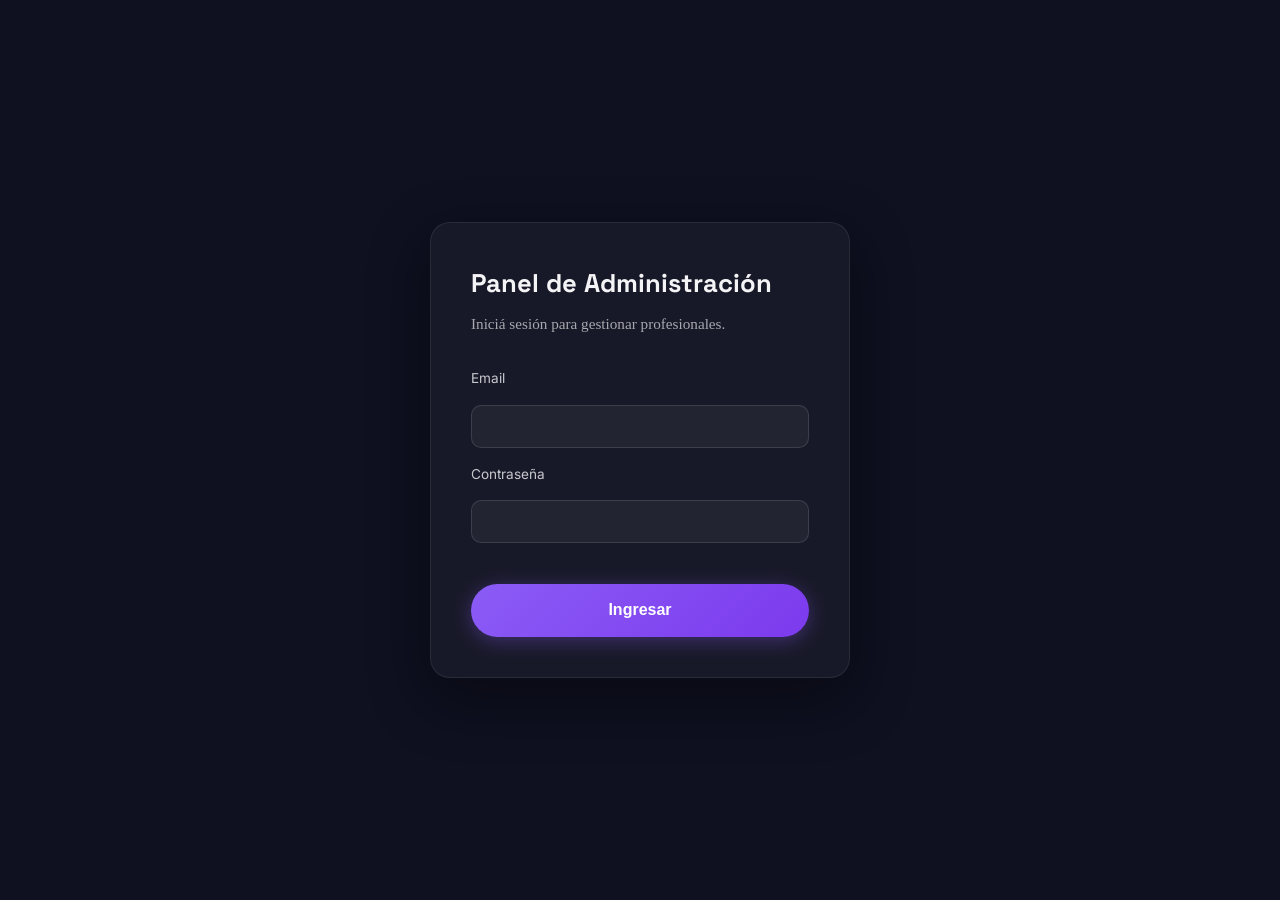
<file: admin/login.html>
<!DOCTYPE html>
<html lang="es">
<head>
    <meta charset="UTF-8">
    <meta name="viewport" content="width=device-width, initial-scale=1.0">
    <title>Admin · Login | La Trama</title>
    <link href="https://fonts.googleapis.com/css2?family=Inter:wght@300;400;600&family=Space+Grotesk:wght@500;700&display=swap" rel="stylesheet">
    <link rel="stylesheet" href="../css/style.css">
    <link rel="stylesheet" href="../css/admin.css">
</head>
<body class="admin-body">

    <main class="admin-login-shell">
        <div class="admin-card">
            <h1 class="admin-title">Panel de Administración</h1>
            <p class="admin-subtitle">Iniciá sesión para gestionar profesionales.</p>

            <form id="loginForm" class="admin-form" novalidate>
                <div class="form-group">
                    <label for="loginEmail">Email</label>
                    <input type="email" id="loginEmail" class="form-control" autocomplete="email" required>
                </div>

                <div class="form-group">
                    <label for="loginPassword">Contraseña</label>
                    <input type="password" id="loginPassword" class="form-control" autocomplete="current-password" required>
                </div>

                <p id="loginError" class="admin-error" role="alert"></p>

                <button type="submit" id="loginSubmit" class="btn-primary admin-btn-full">Ingresar</button>
            </form>
        </div>
    </main>

    <script type="module" src="../js/admin-auth.js"></script>
</body>
</html>
</file>
<file: css/style.css>
/* VARIABLES Y RESET */
:root {
    --bg-deep: #080618;
    --bg-section: #0F0B24;
    --bg-card: #150F2E;
    --accent: #8B5CF6;
    --accent-light: #A78BFA;
    --accent-glow: rgba(139, 92, 246, 0.35);
    --text-light: #F0EBFF;
    --text-muted: rgba(240, 235, 255, 0.55);
    --glass: rgba(139, 92, 246, 0.07);
    --border-glass: rgba(139, 92, 246, 0.22);
    --shadow-card: 0 8px 32px rgba(0, 0, 0, 0.4), 0 0 0 1px rgba(139, 92, 246, 0.1);
    --shadow-hover: 0 20px 50px rgba(0, 0, 0, 0.5), 0 0 30px rgba(139, 92, 246, 0.25);
    --font-main: 'Cinzel', serif;
    --font-title: 'Cinzel', serif;
}

* { margin: 0; padding: 0; box-sizing: border-box; scroll-behavior: smooth; }

body {
    background-color: var(--bg-deep);
    color: var(--text-light);
    font-family: var(--font-main);
    line-height: 1.6;
    overflow-x: hidden;
}

h1, h2, h4, .logo { font-family: var(--font-title); }
h3 { font-family: 'Cormorant Garamond', serif; }
p { font-family: 'Cormorant Garamond', serif; font-size: 1.25rem; }

.gradient-text {
    background: linear-gradient(90deg, #A78BFA, #E879F9);
    -webkit-background-clip: text;
    background-clip: text;
    -webkit-text-fill-color: transparent;
    font-weight: 700;
}

/* NAVBAR */
.navbar {
    display: flex; justify-content: space-between; align-items: center;
    padding: 1.2rem 10%; background: var(--glass); backdrop-filter: blur(15px);
    border-bottom: 1px solid var(--border-glass); position: fixed;
    width: 100%; top: 0; z-index: 1000;
}
.logo { text-decoration: none; display: flex; align-items: center; }
.logo img { height: 75px; width: auto; display: block; }
.footer-about .logo img { height: 48px; }
.nav-links { display: flex; list-style: none; gap: 2rem; }
.nav-links a {
    font-family: 'Cinzel', serif;
    font-size: 0.8rem;
    letter-spacing: 0.12em;
    text-transform: uppercase;
    color: var(--text-muted);
    text-decoration: none;
    transition: color 0.3s;
}
.nav-links a:hover { color: var(--text-light); }

/* BUTTONS */
.btn-primary {
    background: linear-gradient(135deg, var(--accent), #7C3AED); color: white; border: none;
    padding: 1.1rem 2.8rem; border-radius: 50px; cursor: pointer;
    font-weight: bold; transition: 0.3s; font-size: 1rem;
    box-shadow: 0 4px 20px rgba(139, 92, 246, 0.35);
}
.btn-primary:hover { box-shadow: 0 8px 35px rgba(139, 92, 246, 0.55); transform: translateY(-2px); }

.btn-secondary {
    background: transparent; color: var(--text-light); border: 1px solid var(--accent);
    padding: 1rem 2rem; border-radius: 50px; cursor: pointer;
    text-decoration: none; transition: 0.3s; display: inline-block;
}
.btn-secondary:hover { background: var(--accent); box-shadow: 0 4px 20px rgba(139, 92, 246, 0.4); }

.btn-icon {
    background: var(--glass); border: 1px solid var(--border-glass);
    color: var(--text-light); padding: 0.8rem; border-radius: 12px; cursor: pointer; transition: 0.3s;
}
.btn-icon:hover { background: var(--accent); border-color: var(--accent); }

/* HERO */
.hero {
    position: relative; height: 100vh; display: flex; align-items: center;
    justify-content: center; text-align: center;
    background: linear-gradient(to bottom, rgba(8, 6, 24, 0.45), var(--bg-deep)), url('../assets/herotarot.png');
    background-size: cover; background-position: center; background-attachment: fixed;
}
.hero-overlay {
    position: absolute; top: 0; left: 0; width: 100%; height: 100%;
    background: radial-gradient(ellipse at center, rgba(139, 92, 246, 0.08) 0%, var(--bg-deep) 75%); z-index: 1;
}
.hero-content { position: relative; z-index: 2; max-width: 820px; padding: 0 20px; }
.hero-eyebrow {
    font-size: 0.78rem; letter-spacing: 3px; text-transform: uppercase;
    color: var(--accent-light); opacity: 0.85; margin-bottom: 1.2rem;
    font-weight: 600;
}
.hero-content h1 {
    font-size: clamp(2.8rem, 7vw, 5rem);
    line-height: 1.1; margin-bottom: 1.5rem;
    text-shadow: 0 4px 30px rgba(0, 0, 0, 0.5);
}
.hero-subtitle {
    font-family: 'Cormorant Garamond', serif;
    font-size: clamp(1.1rem, 2.2vw, 1.3rem);
    color: var(--text-muted); line-height: 1.8;
    margin-bottom: 2.5rem; max-width: 580px; margin-left: auto; margin-right: auto;
}
.hero-actions { display: flex; gap: 1rem; justify-content: center; flex-wrap: wrap; }

/* FILTROS MEJORADOS */
.filter-section { padding: 10rem 10% 2rem 10%; background: var(--bg-section); }
.filters-container-box { display: flex; flex-direction: column; gap: 1rem; }
.filters-wrapper { display: flex; gap: 1rem; flex-wrap: wrap; align-items: stretch; }

.search-box {
    flex: 2; min-width: 240px; background: var(--glass); border: 1px solid var(--border-glass);
    border-radius: 12px; display: flex; align-items: center; padding: 0 1.2rem;
    backdrop-filter: blur(10px); height: 52px;
}
.search-box input {
    background: transparent; border: none; color: var(--text-light); padding: 0 0.9rem;
    width: 100%; outline: none; font-family: var(--font-main); font-size: 0.95rem;
}
.search-box input::placeholder { color: var(--text-muted); }
.search-box i { opacity: 0.55; flex-shrink: 0; color: var(--accent-light); }

.filter-select {
    flex: 1; min-width: 160px; background: var(--glass); color: var(--text-light);
    border: 1px solid var(--border-glass); border-radius: 12px;
    padding: 0 2.8rem 0 1.2rem; cursor: pointer; outline: none; height: 52px;
    font-family: var(--font-main); font-size: 0.95rem;
    appearance: none; -webkit-appearance: none; -moz-appearance: none;
    backdrop-filter: blur(10px);
    background-image: url("data:image/svg+xml;utf8,<svg xmlns='http://www.w3.org/2000/svg' width='18' height='18' viewBox='0 0 24 24' fill='none' stroke='%23A78BFA' stroke-width='2.5' stroke-linecap='round' stroke-linejoin='round'><polyline points='6 9 12 15 18 9'></polyline></svg>");
    background-repeat: no-repeat;
    background-position: right 1.1rem center;
    transition: border-color 0.3s, box-shadow 0.3s;
}
.filter-select:hover { border-color: rgba(139, 92, 246, 0.5); }
.filter-select:focus { border-color: var(--accent); box-shadow: 0 0 18px rgba(139, 92, 246, 0.22); }
.filter-select option { background: var(--bg-card); color: var(--text-light); }

.results-info { font-size: 0.85rem; opacity: 0.6; margin-top: 0.5rem; }

/* DIRECTORIO & CARDS */
.directory-container { padding: 3rem 10% 8rem 10%; min-height: 50vh; }
.grid-container { display: grid; grid-template-columns: repeat(auto-fill, minmax(280px, 1fr)); gap: 2.5rem; position: relative;}
#directorio-preview .grid-container { grid-template-columns: repeat(auto-fit, minmax(280px, 340px)); justify-content: center; }
.card {
    background: var(--bg-card); border: 1px solid var(--border-glass);
    padding: 22px; border-radius: 20px; backdrop-filter: blur(10px); transition: 0.4s;
    display: flex; flex-direction: column; box-shadow: var(--shadow-card);
}
.card:hover { transform: translateY(-10px); border-color: var(--accent-light); box-shadow: var(--shadow-hover); }
.card img { width: 100%; aspect-ratio: 1/1; object-fit: cover; border-radius: 15px; margin-bottom: 1.2rem; background: #1a0533; }
.card-tags { display: flex; flex-wrap: wrap; gap: 5px; margin-bottom: 6px; }
.card-tag {
    display: inline-block;
    background: rgba(139, 92, 246, 0.18);
    border: 1px solid rgba(167, 139, 250, 0.35);
    color: var(--accent-light);
    font-size: 0.7rem;
    font-weight: 700;
    letter-spacing: 0.6px;
    text-transform: uppercase;
    border-radius: 5px;
    padding: 2px 7px;
}
.stars { color: #E2C96B; margin: 8px 0; font-size: 0.95rem; }

/* VISIBILIDAD PREMIUM — badges en tarjetas */
.card-vis-badges { display: flex; gap: 0.4rem; flex-wrap: wrap; margin-bottom: 0.6rem; }
.card-vis-badge {
    display: inline-flex; align-items: center; gap: 4px;
    font-size: 0.65rem; font-weight: 700; letter-spacing: 0.7px; text-transform: uppercase;
    padding: 3px 9px; border-radius: 999px;
}
.card-vis-badge--destacado {
    background: linear-gradient(135deg, rgba(234,179,8,0.22), rgba(251,191,36,0.12));
    border: 1px solid rgba(234,179,8,0.45);
    color: #fcd34d;
}
.card-vis-badge--verificado {
    background: linear-gradient(135deg, rgba(139,92,246,0.22), rgba(167,139,250,0.12));
    border: 1px solid rgba(167,139,250,0.45);
    color: #c4b5fd;
}
.card-vis-badge--destacado::before { content: "✦ "; }
.card-vis-badge--verificado::before { content: "✓ "; }

/* Tarjeta grande */
.card--grande {
    border-color: rgba(167,139,250,0.4);
    box-shadow: 0 0 0 1px rgba(167,139,250,0.2), var(--shadow-card);
}
/* Wrapper imagen con fondo blurreado (tarjeta grande) */
.card-img-wrap {
    position: relative;
    overflow: hidden;
    border-radius: 15px;
    margin-bottom: 1.2rem;
    background: #1a0533;
    aspect-ratio: 2/1;
}
.card-img-wrap::before {
    content: '';
    position: absolute;
    inset: -8%;
    background-image: var(--card-bg);
    background-size: cover;
    background-position: center;
    filter: blur(20px) brightness(0.6) saturate(1.3);
    z-index: 0;
}
.card .card-img-main {
    position: relative;
    width: 100%;
    height: 100%;
    aspect-ratio: unset !important;
    object-fit: contain;
    z-index: 1;
    border-radius: 0;
    margin: 0;
}

@media (min-width: 700px) {
    .card--grande { grid-column: span 2; }
}

/* LOADER DE ESTADO */
.loader-container {
    grid-column: 1 / -1; display: flex; flex-direction: column; align-items: center;
    justify-content: center; padding: 4rem 0; opacity: 0.7;
}
.loader {
    width: 48px; height: 48px; border: 4px solid var(--border-glass);
    border-bottom-color: var(--accent); border-radius: 50%;
    display: inline-block; box-sizing: border-box;
    animation: rotation 1s linear infinite; margin-bottom: 1rem;
}
@keyframes rotation { 0% { transform: rotate(0deg); } 100% { transform: rotate(360deg); } }

/* ESTADO VACÍO */
.no-results-box { 
    text-align: center; padding: 5rem 2rem; display: flex; flex-direction: column; 
    align-items: center; gap: 1.5rem; opacity: 0.8;
}

/* SECTION HEADER */
.section-header { text-align: center; margin-bottom: 3.5rem; }
.section-header p { font-size: 1.1rem; opacity: 0.7; margin-top: 0.75rem; }
.section-title { font-size: clamp(1.8rem, 4vw, 2.8rem); margin-bottom: 0.5rem; }

/* DISCIPLINAS */
.disciplines-container { padding: 8rem 10%; }
.disciplines-grid { display: grid; grid-template-columns: repeat(3, 1fr); gap: 2.5rem; }
.discipline-card {
    background: var(--bg-card); border: 1px solid var(--border-glass);
    padding: 3rem 2rem; border-radius: 24px; text-align: center; transition: 0.3s;
    box-shadow: var(--shadow-card);
}
.discipline-card:hover { transform: translateY(-8px); border-color: var(--accent-light); box-shadow: var(--shadow-hover); }
.disciplines-more {
    text-align: center;
    margin-top: 2rem;
    font-size: 1.3rem;
    font-family: var(--font-title);
    color: var(--text-muted);
    letter-spacing: 2px;
}
.discipline-card i { width: 48px; height: 48px; color: var(--accent-light); margin-bottom: 1.2rem; }
.discipline-card h3 { font-size: 1.75rem; margin-bottom: 0.75rem; }
.discipline-card p { color: var(--text-muted); font-size: 1.2rem; }

/* CÓMO FUNCIONA */
.steps-section {
    padding: 6rem 10%;
    background: var(--bg-section);
    text-align: center;
}
.steps-section .section-title { margin-bottom: 3.5rem; }
.steps-grid { display: grid; grid-template-columns: repeat(auto-fit, minmax(220px, 1fr)); gap: 2rem; position: relative; }
.step {
    background: var(--bg-card); border: 1px solid var(--border-glass);
    border-radius: 24px; padding: 2.5rem 2rem; transition: 0.3s; position: relative;
    box-shadow: var(--shadow-card);
}
.step:hover { transform: translateY(-8px); border-color: var(--accent-light); box-shadow: var(--shadow-hover); }
.step-icon {
    width: 64px; height: 64px;
    background: linear-gradient(135deg, rgba(139, 92, 246, 0.2), rgba(232, 121, 249, 0.1));
    border: 1px solid var(--border-glass);
    border-radius: 18px;
    display: flex; align-items: center; justify-content: center;
    margin: 0 auto 1.2rem auto;
    transition: transform 0.35s cubic-bezier(0.34, 1.56, 0.64, 1), box-shadow 0.3s;
}
.step-icon i { width: 28px; height: 28px; color: var(--accent-light); }
.step:hover .step-icon {
    transform: scale(1.15) translateY(-4px);
    box-shadow: 0 8px 25px rgba(139, 92, 246, 0.35);
}
.step h3 { font-size: 1.3rem; margin-bottom: 0.75rem; }
.step p { color: var(--text-muted); font-size: 0.95rem; }

/* CTA */
.cta-section { padding: 5rem 10%; background: var(--bg-deep); }
.cta-card {
    background: linear-gradient(135deg, rgba(139, 92, 246, 0.12), rgba(167, 139, 250, 0.06));
    border: 1px solid rgba(139, 92, 246, 0.35); border-radius: 28px; padding: 5rem 3rem; text-align: center;
    backdrop-filter: blur(12px); position: relative; overflow: hidden;
    box-shadow: 0 0 60px rgba(139, 92, 246, 0.12), inset 0 1px 0 rgba(255,255,255,0.05);
}
.cta-card::before {
    content: ''; position: absolute; top: -50%; left: 50%; transform: translateX(-50%);
    width: 500px; height: 500px; background: radial-gradient(circle, rgba(139, 92, 246, 0.1) 0%, transparent 65%);
    pointer-events: none;
}
.cta-card h2 { font-size: clamp(1.6rem, 3.5vw, 2.4rem); margin-bottom: 1rem; }
.cta-card p { font-size: 1.1rem; color: var(--text-muted); margin-bottom: 2.5rem; max-width: 520px; margin-left: auto; margin-right: auto; }

/* CONTACTO */
.contact-section { padding: 6rem 10% 8rem; background: var(--bg-section); text-align: center; }
.contact-inner { max-width: 680px; margin: 0 auto; }
.contact-inner .section-title { margin-bottom: 1.5rem; }
.contact-lead { color: var(--text-muted); font-size: 1.25rem; line-height: 1.8; margin-bottom: 3.5rem; }

.contact-items {
    border-top: 1px solid var(--border-glass);
}
.contact-item {
    display: flex; align-items: center; gap: 1.5rem;
    padding: 1.8rem 0;
    border-bottom: 1px solid var(--border-glass);
    text-decoration: none; color: inherit;
    transition: 0.3s;
}
.contact-item i { color: var(--accent-light); width: 26px; height: 26px; flex-shrink: 0; transition: 0.3s; }
.contact-item-text { flex: 1; text-align: left; }
.contact-item-label { display: block; font-family: 'Cinzel', serif; font-size: 0.65rem; letter-spacing: 0.25em; text-transform: uppercase; color: var(--text-muted); margin-bottom: 0.3rem; }
.contact-item-value { display: block; font-family: 'Cormorant Garamond', serif; font-size: 1.7rem; color: var(--text-light); font-weight: 500; transition: 0.3s; }
.contact-item-arrow { color: var(--text-muted); width: 20px; height: 20px; flex-shrink: 0; transition: 0.3s; }
.contact-item:hover .contact-item-value {
    background: linear-gradient(90deg, #A78BFA, #E879F9);
    -webkit-background-clip: text; background-clip: text; -webkit-text-fill-color: transparent;
}
.contact-item:hover .contact-item-arrow { color: var(--accent-light); transform: translate(3px, -3px); }
.contact-item:hover > i { filter: drop-shadow(0 0 8px rgba(167,139,250,0.6)); }
.contact-form { background: var(--bg-card); padding: 3rem; border-radius: 24px; border: 1px solid var(--border-glass); backdrop-filter: blur(10px); box-shadow: var(--shadow-card); }
.form-group { margin-bottom: 1.5rem; }
.form-group label { display: block; margin-bottom: 0.5rem; font-size: 0.9rem; color: var(--text-muted); }
.form-control {
    width: 100%; background: rgba(139, 92, 246, 0.05); border: 1px solid var(--border-glass);
    padding: 1.2rem; border-radius: 12px; color: var(--text-light); outline: none; transition: 0.3s; font-family: var(--font-main);
}
.form-control::placeholder { color: rgba(240, 235, 255, 0.3); }
.form-control:focus { border-color: var(--accent); box-shadow: 0 0 20px rgba(139, 92, 246, 0.25); background: rgba(139, 92, 246, 0.08); }
textarea.form-control { resize: vertical; min-height: 150px; }

.hidden { display: none !important; }

/* FOOTER */
.main-footer { padding: 5rem 10% 2rem 10%; background: #04030F; border-top: 1px solid var(--border-glass); }
.footer-grid { display: grid; grid-template-columns: 2fr 1fr 1fr; gap: 3rem; margin-bottom: 3rem; }
.footer-about .logo { font-size: 1.3rem; margin-bottom: 1rem; }
.footer-about p { color: var(--text-muted); font-size: 0.9rem; line-height: 1.7; max-width: 280px; }
.footer-links h4, .footer-social h4 { font-size: 0.75rem; letter-spacing: 2px; text-transform: uppercase; color: var(--accent-light); opacity: 0.7; margin-bottom: 1.2rem; }
.footer-links ul { list-style: none; display: flex; flex-direction: column; gap: 0.6rem; }
.footer-links a { color: var(--text-muted); text-decoration: none; font-size: 0.9rem; transition: 0.2s; }
.footer-links a:hover { color: var(--accent-light); }
.social-icons { display: flex; gap: 1rem; }
.social-btn {
    width: 40px; height: 40px; background: var(--glass); border: 1px solid var(--border-glass);
    border-radius: 10px; padding: 9px; cursor: pointer; transition: 0.3s; color: var(--text-light);
    display: flex; align-items: center; justify-content: center; text-decoration: none;
}
.social-btn:hover { background: var(--accent); border-color: var(--accent); box-shadow: 0 0 15px rgba(139, 92, 246, 0.4); color: white; }
.footer-bottom { text-align: center; font-size: 0.8rem; color: var(--text-muted); opacity: 0.5; padding-top: 2rem; border-top: 1px solid var(--border-glass); }
.admin-secret-link {
    color: rgba(240, 235, 255, 0.3);
    text-decoration: none;
    font-size: 0.9rem;
    margin-left: 0.5rem;
    transition: color 0.2s;
}
.admin-secret-link:hover { color: var(--accent-light); }

/* MODAL DE PERFIL INDIVIDUAL */
.modal-overlay {
    position: fixed; top: 0; left: 0; width: 100%; height: 100%;
    background: rgba(4, 3, 15, 0.88); backdrop-filter: blur(12px);
    z-index: 2000; display: flex; justify-content: center; align-items: center;
    opacity: 0; visibility: hidden; transition: 0.3s ease; padding: 20px;
}
.modal-overlay.active { opacity: 1; visibility: visible; }

.modal-content {
    background: var(--bg-card); border: 1px solid var(--border-glass);
    border-radius: 24px; width: 100%; max-width: 900px; max-height: 90vh;
    overflow-y: auto; position: relative;
    transform: translateY(50px) scale(0.95);
    transition: 0.4s cubic-bezier(0.175, 0.885, 0.32, 1.275);
    box-shadow: 0 30px 80px rgba(0,0,0,0.6), 0 0 40px rgba(139, 92, 246, 0.15);
}
.modal-overlay.active .modal-content { transform: translateY(0) scale(1); }

.modal-close {
    position: absolute; top: 20px; right: 20px;
    background: rgba(139, 92, 246, 0.15); border: 1px solid var(--border-glass); color: var(--text-light);
    width: 40px; height: 40px; border-radius: 50%; cursor: pointer;
    display: flex; justify-content: center; align-items: center;
    transition: 0.3s; z-index: 10;
}
.modal-close:hover { background: var(--accent); border-color: var(--accent); transform: rotate(90deg); }

.modal-grid { display: grid; grid-template-columns: 1fr 1.5fr; gap: 0; align-items: start; }
.modal-image-container { position: sticky; top: 0; width: 100%; height: 78vh; max-height: 78vh; overflow: hidden; }
.modal-image { position: absolute; top: 0; left: 0; width: 100%; height: 100%; object-fit: cover; object-position: top; }
.modal-info { padding: 3.5rem 3rem 3.5rem 2.5rem; }

.modal-badges { display: flex; flex-wrap: wrap; gap: 6px; margin-bottom: 1.2rem; }
.modal-badge {
    background: rgba(139, 92, 246, 0.15); color: var(--accent-light);
    padding: 0.4rem 1rem; border-radius: 50px; font-size: 0.82rem; font-weight: 600;
    display: inline-block; border: 1px solid var(--border-glass);
}
.modal-title { font-size: 2.5rem; margin-bottom: 0.5rem; line-height: 1.2; color: var(--text-light); }
.modal-bio { margin: 1.5rem 0; color: var(--text-muted); line-height: 1.8; font-size: 1.05rem; }
.modal-stats {
    display: flex; gap: 3rem; margin-bottom: 2.5rem;
    border-top: 1px solid var(--border-glass); border-bottom: 1px solid var(--border-glass);
    padding: 1.5rem 0;
}
.stat-item h5 { font-size: 0.8rem; color: var(--text-muted); margin-bottom: 0.4rem; text-transform: uppercase; letter-spacing: 1px;}
.stat-item p { font-size: 1.1rem; font-weight: bold; color: var(--text-light); display: flex; align-items: center; gap: 8px;}
.stat-item i { color: var(--accent-light); width: 18px; height: 18px; }

/* ANIMACIONES (SCROLL REVEAL) */
.reveal {
    opacity: 0; transform: translateY(40px); visibility: hidden;
    transition: all 0.8s cubic-bezier(0.5, 0, 0, 1); will-change: opacity, transform;
}
.reveal.active { opacity: 1; transform: translateY(0); visibility: visible; }

@media (prefers-reduced-motion: reduce) {
    .reveal { opacity: 1; transform: none; visibility: visible; transition: none; }
}

/* ==========================================
   ANIMACIONES DE HOVER
   ========================================== */

/* NAV — subrayado que crece desde la izquierda */
.nav-links a {
    position: relative;
}
.nav-links a::after {
    content: '';
    position: absolute;
    bottom: -3px; left: 0;
    width: 0; height: 1.5px;
    background: var(--accent-light);
    transition: width 0.3s ease;
    border-radius: 2px;
}
.nav-links a:hover::after { width: 100%; }

/* LOGO — glow sutil */
.logo img { transition: filter 0.3s; }
.logo:hover img { filter: drop-shadow(0 0 10px rgba(167, 139, 250, 0.6)); }

/* BOTÓN PRIMARY — shimmer sweep */
.btn-primary { position: relative; overflow: hidden; }
.btn-primary::after {
    content: '';
    position: absolute;
    top: 0; left: -100%;
    width: 55%; height: 100%;
    background: linear-gradient(90deg, transparent, rgba(255,255,255,0.18), transparent);
    transition: left 0.55s ease;
}
.btn-primary:hover::after { left: 160%; }

/* BOTÓN SECONDARY — relleno deslizante */
.btn-secondary {
    background-image: linear-gradient(135deg, var(--accent) 50%, transparent 50%);
    background-size: 250% 100%;
    background-position: right;
    transition: background-position 0.4s ease, box-shadow 0.3s, color 0.3s;
}
.btn-secondary:hover { background-position: left; color: white; }

/* CARDS PROFESIONALES — zoom de imagen */
.card { overflow: hidden; }
.card img { transition: transform 0.5s ease; }
.card:hover img { transform: scale(1.06); }
.card:hover .card-img-main { transform: none !important; }

/* Botón credenciales + accordion */
.btn-ver-cred {
    display: flex;
    align-items: center;
    justify-content: center;
    gap: 0.4rem;
    width: 100%;
    margin-top: 0.5rem;
    padding: 0.55rem 1rem;
    border-radius: 10px;
    font-size: 0.78rem;
    font-family: inherit;
    cursor: pointer;
    background: transparent;
    border: 1px solid rgba(139, 92, 246, 0.35);
    color: rgba(244, 244, 247, 0.75);
    transition: background 0.2s, border-color 0.2s, color 0.2s;
}
.btn-ver-cred:hover {
    background: rgba(139, 92, 246, 0.12);
    border-color: rgba(139, 92, 246, 0.6);
    color: #f4f4f7;
}

.btn-ver-cred .cred-chevron {
    margin-left: auto;
    transition: transform 0.2s ease;
    flex-shrink: 0;
}

.btn-ver-cred.open .cred-chevron { transform: rotate(180deg); }

.cred-accordion-list {
    margin-top: 0.35rem;
    border: 1px solid rgba(255, 255, 255, 0.08);
    border-radius: 10px;
    overflow: hidden;
}

.cred-item-row {
    display: flex;
    align-items: center;
    gap: 0.5rem;
    padding: 0.4rem 0.7rem;
    cursor: pointer;
    transition: background 0.15s;
    border-bottom: 1px solid rgba(255, 255, 255, 0.05);
}

.cred-item-row:last-child { border-bottom: none; }

.cred-item-row:hover { background: rgba(139, 92, 246, 0.1); }

.cred-item-icon {
    width: 20px;
    height: 20px;
    display: flex;
    align-items: center;
    justify-content: center;
    color: var(--accent-light);
    flex-shrink: 0;
    opacity: 0.85;
}

.cred-item-icon svg { width: 13px; height: 13px; }

.cred-item-text {
    flex: 1;
    min-width: 0;
    display: flex;
    flex-direction: column;
    gap: 0.05rem;
}

.cred-item-nombre {
    font-family: 'Inter', sans-serif;
    font-size: 0.78rem;
    font-weight: 600;
    white-space: nowrap;
    overflow: hidden;
    text-overflow: ellipsis;
}

.cred-item-tipo {
    font-family: 'Inter', sans-serif;
    font-size: 0.6rem;
    color: var(--accent-light);
    text-transform: uppercase;
    letter-spacing: 0.4px;
    opacity: 0.85;
}

.cred-item-arrow {
    color: rgba(244, 244, 247, 0.35);
    font-size: 0.75rem;
    flex-shrink: 0;
    transition: color 0.15s;
}

.cred-item-row:hover .cred-item-arrow { color: rgba(244, 244, 247, 0.8); }

/* Botón WhatsApp modal */
.btn-wa-link { text-decoration: none; display: block; }

.btn-wa {
    width: 100%;
    font-size: 1.1rem;
    padding: 1.2rem;
    display: flex;
    justify-content: center;
    align-items: center;
    gap: 10px;
    background: #25D366;
    border: none;
    border-radius: 12px;
    color: white;
    font-family: inherit;
    font-weight: 600;
    cursor: pointer;
    transition: background 0.2s;
}

.btn-wa:hover { background: #1ebe5d; }

.btn-wa--disabled {
    opacity: 0.5;
    cursor: not-allowed;
    background: rgba(255,255,255,0.1);
    color: rgba(244,244,247,0.6);
}


/* Redes sociales en modal de perfil */
.modal-redes {
    display: flex;
    gap: 0.6rem;
    flex-wrap: wrap;
    margin-bottom: 1.25rem;
}

.modal-red-btn {
    width: 40px;
    height: 40px;
    border-radius: 10px;
    display: flex;
    align-items: center;
    justify-content: center;
    background: rgba(255, 255, 255, 0.06);
    border: 1px solid rgba(255, 255, 255, 0.1);
    color: var(--red-color, #f4f4f7);
    text-decoration: none;
    transition: background 0.2s, transform 0.15s, border-color 0.2s;
    flex-shrink: 0;
}

.modal-red-btn svg {
    width: 18px;
    height: 18px;
}

.modal-red-btn:hover {
    background: color-mix(in srgb, var(--red-color, #f4f4f7) 20%, transparent);
    border-color: color-mix(in srgb, var(--red-color, #f4f4f7) 50%, transparent);
    transform: translateY(-2px);
}

/* Modal credenciales público */
.cred-modal-content {
    max-width: 480px;
    padding: 2.5rem 2rem;
}

.cred-modal-body {
    padding-top: 0.5rem;
}

.cred-modal-title {
    font-family: 'Cinzel', serif;
    font-size: 1.3rem;
    color: var(--accent-light, #a78bfa);
    margin: 0 0 0.3rem;
    text-align: center;
    letter-spacing: 1px;
}

.cred-modal-sub {
    text-align: center;
    color: rgba(244, 244, 247, 0.6);
    margin: 0 0 1.75rem;
    font-size: 0.9rem;
}

.cred-doc-item {
    display: flex;
    align-items: center;
    gap: 1rem;
    padding: 0.9rem 1.1rem;
    background: rgba(255, 255, 255, 0.04);
    border: 1px solid rgba(255, 255, 255, 0.08);
    border-radius: 14px;
    margin-bottom: 0.65rem;
    color: inherit;
    cursor: pointer;
    transition: background 0.2s, border-color 0.2s;
}

.cred-doc-item:hover {
    background: rgba(139, 92, 246, 0.1);
    border-color: rgba(139, 92, 246, 0.3);
}

.cred-doc-icon {
    width: 42px;
    height: 42px;
    display: flex;
    align-items: center;
    justify-content: center;
    background: rgba(139, 92, 246, 0.12);
    border-radius: 10px;
    color: var(--accent-light);
    flex-shrink: 0;
}

.cred-doc-info {
    flex: 1;
    min-width: 0;
}

.cred-doc-nombre {
    display: block;
    font-weight: 600;
    font-size: 0.92rem;
    white-space: nowrap;
    overflow: hidden;
    text-overflow: ellipsis;
}

.cred-doc-tipo {
    display: block;
    font-size: 0.72rem;
    color: var(--accent-light);
    text-transform: uppercase;
    letter-spacing: 0.5px;
    margin-top: 0.2rem;
    opacity: 0.85;
}

.cred-doc-ver {
    color: rgba(244, 244, 247, 0.5);
    font-size: 0.82rem;
    flex-shrink: 0;
    transition: color 0.2s;
}

.cred-doc-item:hover .cred-doc-ver {
    color: rgba(244, 244, 247, 0.9);
}

/* Visor de credencial (lightbox) */
.cred-viewer-overlay {
    position: fixed;
    inset: 0;
    background: rgba(0, 0, 0, 0.92);
    z-index: 2100;
    display: flex;
    align-items: center;
    justify-content: center;
    padding: 1.5rem;
    opacity: 0;
    transition: opacity 0.25s ease;
}

.cred-viewer-overlay.active { opacity: 1; }
.cred-viewer-overlay.hidden { display: none; }

.cred-viewer-close {
    position: fixed;
    top: 1.25rem;
    right: 1.5rem;
    width: 40px;
    height: 40px;
    border-radius: 50%;
    background: rgba(255, 255, 255, 0.12);
    border: 1px solid rgba(255, 255, 255, 0.2);
    color: #f4f4f7;
    font-size: 1.1rem;
    cursor: pointer;
    display: flex;
    align-items: center;
    justify-content: center;
    z-index: 2101;
    transition: background 0.2s;
}

.cred-viewer-close:hover { background: rgba(255, 255, 255, 0.22); }

.cred-viewer-inner {
    max-width: 90vw;
    max-height: 90vh;
    display: flex;
    align-items: center;
    justify-content: center;
}

.cred-viewer-img {
    max-width: 90vw;
    max-height: 90vh;
    border-radius: 12px;
    object-fit: contain;
    box-shadow: 0 20px 60px rgba(0, 0, 0, 0.6);
}

.cred-viewer-iframe {
    width: 85vw;
    height: 88vh;
    border: none;
    border-radius: 8px;
    background: white;
}

/* DISCIPLINE CARDS — ícono flota hacia arriba */
.discipline-card { transition: transform 0.35s cubic-bezier(0.34, 1.56, 0.64, 1), border-color 0.3s, box-shadow 0.3s; }
.discipline-card i { transition: transform 0.35s cubic-bezier(0.34, 1.56, 0.64, 1); display: inline-block; }
.discipline-card:hover i { transform: scale(1.25) translateY(-6px); }
.discipline-card:hover h3 { color: var(--accent-light); }
.discipline-card h3 { transition: color 0.3s; }

/* STEPS — número hace pulso */
.step { transition: transform 0.35s cubic-bezier(0.34, 1.56, 0.64, 1), border-color 0.3s, box-shadow 0.3s; }
/* el hover del step-icon ya está definido en su bloque */

/* SEARCH BOX — glow al pasar el mouse */
.search-box { transition: border-color 0.3s, box-shadow 0.3s; }
.search-box:hover { border-color: rgba(139, 92, 246, 0.5); }
.search-box:focus-within { border-color: var(--accent); box-shadow: 0 0 18px rgba(139, 92, 246, 0.22); }

/* SOCIAL ICONS — escala y rotación */
.social-btn { transition: transform 0.3s cubic-bezier(0.34, 1.56, 0.64, 1), background 0.3s, border-color 0.3s, box-shadow 0.3s, color 0.3s; }
.social-btn:hover { transform: scale(1.2) rotate(-8deg); }

/* FOOTER LINKS — deslizamiento */
.footer-links a { position: relative; padding-left: 0; transition: padding-left 0.25s, color 0.25s; }
.footer-links a:hover { padding-left: 8px; }

/* CTA CARD — glow en hover */
.cta-card { transition: border-color 0.4s, box-shadow 0.4s; }
.cta-card:hover { border-color: rgba(139, 92, 246, 0.55); box-shadow: 0 0 90px rgba(139, 92, 246, 0.18), inset 0 1px 0 rgba(255,255,255,0.07); }

/* SECTION BACKGROUND ALTERNATION */
body { background-color: var(--bg-deep); }
.disciplines-container { background: var(--bg-deep); }
.directory-container { background: var(--bg-deep); }

/* HAMBURGER MENU */
.hamburger {
    display: none;
    flex-direction: column;
    gap: 5px;
    background: none;
    border: none;
    cursor: pointer;
    padding: 4px;
    z-index: 1001;
}
.hamburger span {
    display: block;
    width: 24px;
    height: 2px;
    background: var(--text-light);
    border-radius: 2px;
    transition: transform 0.3s, opacity 0.3s;
}
.hamburger.active span:nth-child(1) { transform: translateY(7px) rotate(45deg); }
.hamburger.active span:nth-child(2) { opacity: 0; }
.hamburger.active span:nth-child(3) { transform: translateY(-7px) rotate(-45deg); }

/* MEDIA QUERIES RESPONSIVE */
@media (max-width: 992px) {
    .contact-item-value { font-size: 1.35rem; }
    .info-list { align-items: center; }
    .disciplines-grid { grid-template-columns: repeat(2, 1fr); }
}

@media (max-width: 768px) {
    .hamburger { display: flex; }

    .nav-links {
        position: fixed;
        top: 0; right: -100%;
        width: 75%;
        max-width: 300px;
        height: 100vh;
        background: #0F0B24;
        border-left: 1px solid var(--border-glass);
        flex-direction: column;
        justify-content: center;
        align-items: center;
        gap: 2.5rem;
        transition: right 0.35s cubic-bezier(0.4, 0, 0.2, 1);
        z-index: 1000;
    }
    .nav-links.open { right: 0; }
    .nav-links a { font-size: 0.95rem; }

    /* FILTROS MÓVIL */
    .filter-section { padding: 7rem 5% 2rem 5%; }
    .filter-section .section-title { font-size: 1.8rem; margin-bottom: 1.5rem !important; text-align: center; }
    .filters-container-box { gap: 0.85rem; }
    .filters-wrapper { flex-direction: column; gap: 0.75rem; }
    .search-box { min-width: unset; width: 100%; height: 50px; padding: 0 1rem; }
    .search-box input { padding: 0 0.7rem; font-size: 0.95rem; }
    .filter-select {
        min-width: unset; width: 100%; height: 50px;
        padding: 0 2.6rem 0 1rem;
        background-position: right 0.9rem center;
    }
    .btn-icon {
        width: 100%; height: 50px; border-radius: 12px;
        justify-content: center; display: flex; align-items: center; gap: 0.6rem;
        background: var(--glass); border: 1px solid var(--border-glass);
        color: var(--text-light); font-family: var(--font-main); font-size: 0.9rem;
        backdrop-filter: blur(10px); margin-top: 0.25rem;
    }
    .btn-icon::after { content: 'Limpiar filtros'; font-size: 0.9rem; letter-spacing: 0.02em; }
    .btn-icon:hover { background: var(--accent); border-color: var(--accent); }
    .results-info { text-align: center; margin-top: 0.75rem; font-size: 0.8rem; }

    .footer-grid { grid-template-columns: 1fr; gap: 2rem; }
    .steps-grid { grid-template-columns: 1fr; }
    .disciplines-grid { grid-template-columns: 1fr; }
    .navbar { padding: 0.7rem 5%; }
    .logo img { height: 42px; }
    .footer-about .logo img { height: 44px; }
    .disciplines-container, .steps-section, .cta-section, .contact-section { padding-left: 5%; padding-right: 5%; }
    .contact-form { padding: 2rem 1.5rem; }

    .modal-grid { grid-template-columns: 1fr; }
    .modal-image-container { position: relative; height: 250px; max-height: 250px; }
    .modal-image { position: relative; }
    .modal-info { padding: 2rem 1.5rem; }
    .modal-stats { flex-direction: column; gap: 1.5rem; }

    .btn-wa-link { display: inline-block; }
    .btn-wa { width: auto; padding: 0.9rem 1.4rem; font-size: 0.95rem; }
    .btn-ver-cred { display: inline-flex; width: auto; padding: 0.4rem 0.7rem; font-size: 0.72rem; }

    .hero { height: auto; min-height: 100vh; padding: 7rem 0 3rem; background-attachment: scroll; }
    .hero-content h1 { font-size: clamp(2.2rem, 9vw, 3.2rem); }
    .hero-eyebrow { font-size: 0.7rem; letter-spacing: 2px; margin-bottom: 0.9rem; }
    .hero-subtitle { font-size: 0.95rem; margin-bottom: 1.8rem; line-height: 1.6; }
    .hero-actions { gap: 0.7rem; }
    .btn-primary, .btn-secondary { padding: 0.9rem 1.8rem; font-size: 0.9rem; }
}

/* ========================================== */
/* INTRO SPLASH — Bienvenidos a LA TRAMA      */
/* ========================================== */
html.intro-active, html.intro-active body { overflow: hidden; }

.intro-splash {
    position: fixed;
    inset: 0;
    z-index: 10000;
    background: #050212;
    display: flex;
    align-items: center;
    justify-content: center;
    overflow: hidden;
    animation: introFadeOut 0.9s ease-in 4.6s forwards;
}

.intro-sky {
    position: absolute;
    inset: 0;
    background:
        radial-gradient(ellipse 900px 420px at 85% 5%, rgba(255, 180, 110, 0.14) 0%, transparent 55%),
        radial-gradient(ellipse 1200px 520px at 15% 100%, rgba(255, 110, 170, 0.18) 0%, transparent 60%),
        radial-gradient(ellipse 950px 700px at 70% 55%, rgba(139, 92, 246, 0.22) 0%, transparent 55%),
        radial-gradient(ellipse 750px 600px at 10% 25%, rgba(90, 50, 180, 0.22) 0%, transparent 55%),
        linear-gradient(180deg, #030114 0%, #0a051e 22%, #15072e 44%, #1e0a38 62%, #2a0f40 78%, #3d1545 92%, #4a1a48 100%);
    opacity: 0;
    animation: introStarsIn 1.8s ease-out 0s forwards;
}

.intro-stars {
    position: absolute;
    inset: 0;
    background-image:
        radial-gradient(1px 1px at 20% 30%, rgba(240, 235, 255, 0.8), transparent),
        radial-gradient(1px 1px at 60% 70%, rgba(167, 139, 250, 0.9), transparent),
        radial-gradient(1px 1px at 80% 20%, rgba(240, 235, 255, 0.7), transparent),
        radial-gradient(1px 1px at 40% 80%, rgba(232, 121, 249, 0.8), transparent),
        radial-gradient(1px 1px at 90% 60%, rgba(240, 235, 255, 0.6), transparent),
        radial-gradient(1px 1px at 10% 60%, rgba(167, 139, 250, 0.7), transparent),
        radial-gradient(1px 1px at 50% 10%, rgba(240, 235, 255, 0.9), transparent),
        radial-gradient(1px 1px at 30% 50%, rgba(232, 121, 249, 0.6), transparent),
        radial-gradient(1.2px 1.2px at 75% 40%, rgba(240, 235, 255, 0.9), transparent),
        radial-gradient(1px 1px at 5% 85%, rgba(240, 235, 255, 0.7), transparent),
        radial-gradient(1px 1px at 95% 90%, rgba(167, 139, 250, 0.8), transparent);
    background-size: 100% 100%;
    opacity: 0;
    animation: introStarsIn 1.5s ease-out 0.3s forwards, introStarsTwinkle 3s ease-in-out 1.8s infinite;
}

.intro-content {
    position: relative;
    text-align: center;
    padding: 0 2rem;
}

.intro-welcome {
    font-family: 'Space Grotesk', sans-serif;
    font-size: clamp(0.75rem, 1.8vw, 1rem);
    font-weight: 400;
    letter-spacing: 0.6em;
    text-transform: uppercase;
    color: var(--accent-light);
    opacity: 0;
    transform: translateY(15px);
    animation: introFadeUp 0.9s ease-out 0.4s forwards;
    margin-bottom: 1.2rem;
    padding-left: 0.6em;
}

.intro-title-wrap {
    position: relative;
    display: inline-block;
}

.intro-title {
    font-family: 'Cinzel', serif;
    font-size: clamp(3rem, 11vw, 7.5rem);
    font-weight: 700;
    letter-spacing: 0.12em;
    line-height: 1;
    background: linear-gradient(90deg, #F0EBFF 0%, #A78BFA 40%, #E879F9 100%);
    -webkit-background-clip: text;
    background-clip: text;
    -webkit-text-fill-color: transparent;
    filter: drop-shadow(0 0 30px rgba(139, 92, 246, 0.5));
    opacity: 0;
    transform: scale(0.92);
    animation: introTitleIn 1.3s cubic-bezier(0.22, 1, 0.36, 1) 1s forwards;
    position: relative;
    z-index: 1;
}

.intro-shooting-star {
    position: absolute;
    left: -6%;
    right: -6%;
    top: -55%;
    width: 112%;
    height: 170%;
    pointer-events: none;
    overflow: visible;
    z-index: 2;
}

.star-trail {
    stroke-dasharray: 780;
    stroke-dashoffset: 780;
    filter: drop-shadow(0 0 6px rgba(167, 139, 250, 0.85)) drop-shadow(0 0 10px rgba(255, 255, 255, 0.4));
    animation: drawStarTrail 1s cubic-bezier(0.4, 0, 0.2, 1) 2.3s forwards;
}

.star-sparkle {
    opacity: 0;
    transform-box: fill-box;
    transform-origin: center;
    filter: drop-shadow(0 0 8px #FFFFFF) drop-shadow(0 0 16px #A78BFA);
    animation: starAppear 0.55s cubic-bezier(0.34, 1.56, 0.64, 1) 3.1s forwards, starPulse 1.6s ease-in-out 3.7s infinite;
}

@keyframes drawStarTrail {
    to { stroke-dashoffset: 0; }
}

@keyframes starAppear {
    0% { opacity: 0; }
    60% { opacity: 1; }
    100% { opacity: 1; }
}

@keyframes starPulse {
    0%, 100% { filter: drop-shadow(0 0 8px #FFFFFF) drop-shadow(0 0 16px #A78BFA); }
    50% { filter: drop-shadow(0 0 14px #FFFFFF) drop-shadow(0 0 28px #E879F9); }
}

.intro-line {
    width: 0;
    height: 1px;
    background: linear-gradient(90deg, transparent, var(--accent-light), #E879F9, var(--accent-light), transparent);
    margin: 1.8rem auto 0;
    animation: introLine 1.1s ease-out 2s forwards;
    box-shadow: 0 0 8px rgba(167, 139, 250, 0.6);
}

@keyframes introFadeUp {
    to { opacity: 1; transform: translateY(0); }
}

@keyframes introTitleIn {
    to { opacity: 1; transform: scale(1); }
}

@keyframes introLine {
    to { width: min(260px, 70vw); }
}

@keyframes introStarsIn {
    to { opacity: 1; }
}

@keyframes introStarsTwinkle {
    0%, 100% { opacity: 1; }
    50% { opacity: 0.5; }
}

@keyframes introFadeOut {
    to { opacity: 0; visibility: hidden; }
}

@media (prefers-reduced-motion: reduce) {
    .intro-splash { animation: introFadeOut 0.4s ease-in 1.8s forwards; }
    .intro-welcome, .intro-title, .intro-line, .intro-stars, .intro-sky {
        animation-duration: 0.3s;
        animation-delay: 0s;
    }
    .star-trail, .star-sparkle {
        animation-duration: 0.4s;
        animation-delay: 0.5s;
    }
}
</file>
<file: css/admin.css>
/* Panel de administración - estilos aislados del sitio público */

.admin-body {
    background: #0f1020;
    color: #f4f4f7;
    font-family: 'Inter', sans-serif;
    min-height: 100vh;
    margin: 0;
}

.admin-body:not([data-auth-ready]) .admin-main,
.admin-body:not([data-auth-ready]) .admin-header {
    visibility: hidden;
}

/* ---- Login ---- */
.admin-login-shell {
    min-height: 100vh;
    display: flex;
    align-items: center;
    justify-content: center;
    padding: 2rem;
}

.admin-card {
    width: 100%;
    max-width: 420px;
    background: rgba(255, 255, 255, 0.04);
    border: 1px solid rgba(255, 255, 255, 0.08);
    border-radius: 20px;
    padding: 2.5rem;
    box-shadow: 0 20px 60px rgba(0, 0, 0, 0.4);
}

.admin-title {
    font-family: 'Space Grotesk', sans-serif;
    font-size: 1.6rem;
    margin: 0 0 0.5rem;
}

.admin-subtitle {
    margin: 0 0 2rem;
    color: rgba(244, 244, 247, 0.65);
    font-size: 0.95rem;
}

/* ---- Panel layout ---- */
.admin-header {
    display: flex;
    align-items: center;
    justify-content: space-between;
    gap: 1rem;
    padding: 1.5rem 2rem;
    border-bottom: 1px solid rgba(255, 255, 255, 0.08);
    flex-wrap: wrap;
}

.admin-header-actions {
    display: flex;
    gap: 0.75rem;
    flex-wrap: wrap;
}

.admin-main {
    max-width: 1100px;
    margin: 0 auto;
    padding: 2rem;
}

.admin-empty {
    text-align: center;
    color: rgba(244, 244, 247, 0.6);
    padding: 3rem 1rem;
}

/* ---- Listado ---- */
.admin-list {
    display: flex;
    flex-direction: column;
    gap: 1rem;
}

.admin-row {
    display: grid;
    grid-template-columns: 80px 1fr auto;
    gap: 1rem;
    align-items: center;
    padding: 1rem;
    background: rgba(255, 255, 255, 0.03);
    border: 1px solid rgba(255, 255, 255, 0.07);
    border-radius: 14px;
}

.admin-row-img {
    width: 80px;
    height: 80px;
    object-fit: cover;
    border-radius: 12px;
    background: rgba(255, 255, 255, 0.05);
}

.admin-row-main h3 {
    margin: 0 0 0.25rem;
    font-family: 'Space Grotesk', sans-serif;
    font-size: 1.1rem;
}

.admin-row-sub {
    margin: 0 0 0.5rem;
    font-size: 0.85rem;
    color: rgba(244, 244, 247, 0.65);
}

.admin-badges {
    display: flex;
    gap: 0.4rem;
    flex-wrap: wrap;
}

.admin-badge {
    font-size: 0.7rem;
    padding: 0.25rem 0.6rem;
    border-radius: 999px;
    background: rgba(255, 255, 255, 0.08);
    text-transform: uppercase;
    letter-spacing: 0.5px;
}
.admin-badge.on     { background: rgba(40, 167, 69, 0.2);  color: #7ee29b; }
.admin-badge.off    { background: rgba(220, 53, 69, 0.2);  color: #ff9aa5; }
.admin-badge.rating { background: rgba(255, 193, 7, 0.15); color: #ffd76a; }
.admin-badge.vis-home            { background: rgba(59,130,246,0.18);  color: #93c5fd; }
.admin-badge.vis-badge-destacado { background: rgba(234,179,8,0.18);  color: #fcd34d; }
.admin-badge.vis-badge-verificado{ background: rgba(139,92,246,0.18); color: #c4b5fd; }
.admin-badge.vis-tarjeta-grande  { background: rgba(16,185,129,0.18); color: #6ee7b7; }
.admin-badge.vis-orden-top       { background: rgba(239,68,68,0.18);  color: #fca5a5; }

.admin-row-actions {
    display: flex;
    gap: 0.5rem;
    flex-wrap: wrap;
}

/* ---- Modal ---- */
.admin-modal {
    position: fixed;
    inset: 0;
    background: rgba(5, 5, 15, 0.75);
    display: flex;
    align-items: center;
    justify-content: center;
    padding: 2rem;
    z-index: 1000;
    overflow-y: auto;
}

.admin-modal[hidden] { display: none; }

.admin-modal-card {
    width: 100%;
    max-width: 760px;
    background: #1a1b2e;
    border-radius: 20px;
    padding: 2rem;
    border: 1px solid rgba(255, 255, 255, 0.1);
    max-height: 90vh;
    overflow-y: auto;
}

.admin-modal-title {
    margin: 0 0 1.5rem;
    font-family: 'Space Grotesk', sans-serif;
}

/* ---- Formularios ---- */
.admin-form .form-group {
    display: flex;
    flex-direction: column;
    gap: 0.4rem;
    margin-bottom: 1rem;
}

.admin-form label {
    font-size: 0.85rem;
    color: rgba(244, 244, 247, 0.8);
}

.admin-form .form-control {
    background: rgba(255, 255, 255, 0.05);
    border: 1px solid rgba(255, 255, 255, 0.12);
    color: #f4f4f7;
    padding: 0.7rem 0.9rem;
    border-radius: 10px;
    font-family: inherit;
    font-size: 0.95rem;
}

.admin-form .form-control:focus {
    outline: none;
    border-color: #8B5CF6;
    background: rgba(255, 255, 255, 0.08);
}

.admin-form textarea.form-control {
    resize: vertical;
    min-height: 90px;
}

/* ---- Tag input especialidades ---- */
.tag-input {
    display: flex;
    flex-wrap: wrap;
    align-items: center;
    gap: 6px;
    background: rgba(255, 255, 255, 0.05);
    border: 1px solid rgba(255, 255, 255, 0.12);
    border-radius: 10px;
    padding: 8px 10px;
    min-height: 44px;
    cursor: text;
    transition: border-color 0.2s;
}
.tag-input:focus-within {
    border-color: #8B5CF6;
    background: rgba(255, 255, 255, 0.08);
}
.tag-input input {
    flex: 1;
    min-width: 140px;
    background: transparent;
    border: none;
    outline: none;
    color: #f4f4f7;
    font-family: inherit;
    font-size: 0.9rem;
    padding: 2px 0;
}
.tag-input input::placeholder { color: rgba(244, 244, 247, 0.35); }
.tag-chip {
    display: inline-flex;
    align-items: center;
    gap: 4px;
    background: rgba(139, 92, 246, 0.2);
    border: 1px solid rgba(139, 92, 246, 0.45);
    color: #c4b5fd;
    font-size: 0.78rem;
    font-weight: 600;
    letter-spacing: 0.5px;
    text-transform: uppercase;
    border-radius: 6px;
    padding: 3px 8px 3px 9px;
    white-space: nowrap;
}
.tag-chip button {
    background: none;
    border: none;
    color: #a78bfa;
    cursor: pointer;
    font-size: 1rem;
    line-height: 1;
    padding: 0;
    opacity: 0.7;
    transition: opacity 0.15s;
}
.tag-chip button:hover { opacity: 1; }
.tag-input-hint {
    font-size: 0.74rem;
    color: rgba(244, 244, 247, 0.35);
    margin-top: 4px;
}

.admin-form-grid {
    display: grid;
    grid-template-columns: 1fr 1fr;
    gap: 0 1rem;
}

.form-group-full {
    grid-column: 1 / -1;
}

.admin-checks {
    display: flex;
    gap: 1.5rem;
    flex-wrap: wrap;
}

.admin-check {
    display: flex;
    align-items: center;
    gap: 0.5rem;
    font-size: 0.9rem;
    cursor: pointer;
}

/* Beneficios de visibilidad */
.admin-vis-grid {
    display: grid;
    grid-template-columns: repeat(auto-fill, minmax(260px, 1fr));
    gap: 0.75rem;
}

.admin-vis-check {
    display: flex;
    align-items: flex-start;
    gap: 0.75rem;
    padding: 0.85rem 1rem;
    border-radius: 12px;
    border: 1px solid rgba(255,255,255,0.08);
    background: rgba(255,255,255,0.03);
    cursor: pointer;
    transition: border-color 0.2s, background 0.2s;
}

.admin-vis-check:has(input:checked) {
    border-color: rgba(167,139,250,0.45);
    background: rgba(139,92,246,0.08);
}

.admin-vis-check input[type="checkbox"] {
    margin-top: 3px;
    flex-shrink: 0;
    accent-color: #a78bfa;
    width: 16px;
    height: 16px;
}

.admin-vis-check-body { display: flex; flex-direction: column; gap: 2px; flex: 1; }
.admin-vis-check-body strong { font-size: 0.85rem; color: #f4f4f7; }
.admin-vis-check-body small  { font-size: 0.75rem; color: rgba(244,244,247,0.5); line-height: 1.3; }

.admin-vis-check--orden { align-items: center; gap: 1rem; }
.admin-vis-check--orden:has(.admin-vis-orden-input:not(:placeholder-shown)) {
    border-color: rgba(239,68,68,0.45);
    background: rgba(239,68,68,0.07);
}
.admin-vis-orden-input {
    width: 64px;
    flex-shrink: 0;
    text-align: center;
    font-size: 1.1rem;
    font-weight: 700;
    padding: 0.4rem 0.5rem;
}

.admin-img-preview {
    margin-top: 0.75rem;
    max-width: 160px;
    max-height: 160px;
    object-fit: cover;
    border-radius: 12px;
    border: 1px solid rgba(255, 255, 255, 0.1);
}

.admin-form-actions {
    display: flex;
    justify-content: flex-end;
    gap: 0.75rem;
    margin-top: 1rem;
}

.admin-btn-full {
    width: 100%;
}

.admin-error {
    color: #ff9aa5;
    font-size: 0.85rem;
    min-height: 1.2em;
    margin: 0.5rem 0;
}

.btn-danger {
    background: rgba(220, 53, 69, 0.2);
    color: #ff9aa5;
    border: 1px solid rgba(220, 53, 69, 0.4);
    padding: 0.6rem 1rem;
    border-radius: 10px;
    cursor: pointer;
    font-family: inherit;
    font-size: 0.85rem;
    transition: background 0.2s;
}
.btn-danger:hover { background: rgba(220, 53, 69, 0.35); }

/* ---- Recortador de imagen ---- */
.crop-modal-card { max-width: 680px; }

.crop-hint {
    font-size: 0.78rem;
    color: rgba(244, 244, 247, 0.45);
    text-align: center;
    margin: 0.25rem 0 0;
}

.crop-layout {
    display: flex;
    gap: 1.25rem;
    align-items: flex-start;
    margin: 1rem 0;
}

.crop-container {
    flex: 1;
    height: 380px;
    background: #000;
    border-radius: 12px;
    overflow: hidden;
}

.crop-container img { max-width: 100%; }

.crop-preview-panel {
    width: 150px;
    flex-shrink: 0;
    display: flex;
    flex-direction: column;
    align-items: center;
    gap: 0.5rem;
}

.crop-preview-label {
    font-size: 0.68rem;
    color: rgba(244, 244, 247, 0.45);
    text-transform: uppercase;
    letter-spacing: 0.5px;
    text-align: center;
    margin: 0;
}

/* Imita exactamente .card img del directorio */
.crop-preview-box {
    width: 150px;
    height: 150px;
    border-radius: 15px;
    overflow: hidden;
    background: #1a0533;
}

@media (max-width: 600px) {
    .crop-layout { flex-direction: column; }
    .crop-container { height: 260px; width: 100%; }
    .crop-preview-panel { width: 100%; flex-direction: row; align-items: center; gap: 1rem; }
    .crop-preview-box { width: 90px; height: 90px; flex-shrink: 0; }
}

/* ---- Separador de sección en formulario ---- */
.admin-section-label {
    font-size: 0.72rem;
    text-transform: uppercase;
    letter-spacing: 1px;
    color: rgba(244, 244, 247, 0.4);
    border-top: 1px solid rgba(255, 255, 255, 0.06);
    padding-top: 0.75rem;
    margin-top: 0.25rem;
}

/* ---- Credenciales modal ---- */
.cred-lista {
    display: flex;
    flex-direction: column;
    gap: 0.5rem;
    margin-bottom: 0.5rem;
    min-height: 48px;
}

.cred-item {
    display: flex;
    align-items: center;
    justify-content: space-between;
    gap: 1rem;
    padding: 0.7rem 1rem;
    background: rgba(255, 255, 255, 0.04);
    border: 1px solid rgba(255, 255, 255, 0.08);
    border-radius: 10px;
}

.cred-item-info {
    display: flex;
    flex-direction: column;
    gap: 0.15rem;
    flex: 1;
    min-width: 0;
}

.cred-tipo {
    font-size: 0.68rem;
    color: #8B5CF6;
    text-transform: uppercase;
    letter-spacing: 0.5px;
}

.cred-nombre {
    font-size: 0.9rem;
    white-space: nowrap;
    overflow: hidden;
    text-overflow: ellipsis;
}

.cred-item-actions {
    display: flex;
    gap: 0.4rem;
    flex-shrink: 0;
}

.cred-btn-ver,
.cred-btn-del {
    font-size: 0.78rem;
    padding: 0.35rem 0.75rem;
}

.cred-empty {
    color: rgba(244, 244, 247, 0.45);
    font-size: 0.88rem;
    text-align: center;
    padding: 0.75rem;
    margin: 0;
}

.cred-divider {
    border: none;
    border-top: 1px solid rgba(255, 255, 255, 0.08);
    margin: 1.5rem 0 1.25rem;
}

.cred-upload-title {
    font-family: 'Space Grotesk', sans-serif;
    font-size: 1rem;
    margin: 0 0 1rem;
    color: rgba(244, 244, 247, 0.9);
}

@media (max-width: 640px) {
    .admin-form-grid { grid-template-columns: 1fr; }
    .admin-row { grid-template-columns: 60px 1fr; }
    .admin-row-img { width: 60px; height: 60px; }
    .admin-row-actions { grid-column: 1 / -1; justify-content: flex-end; }
}
</file>
